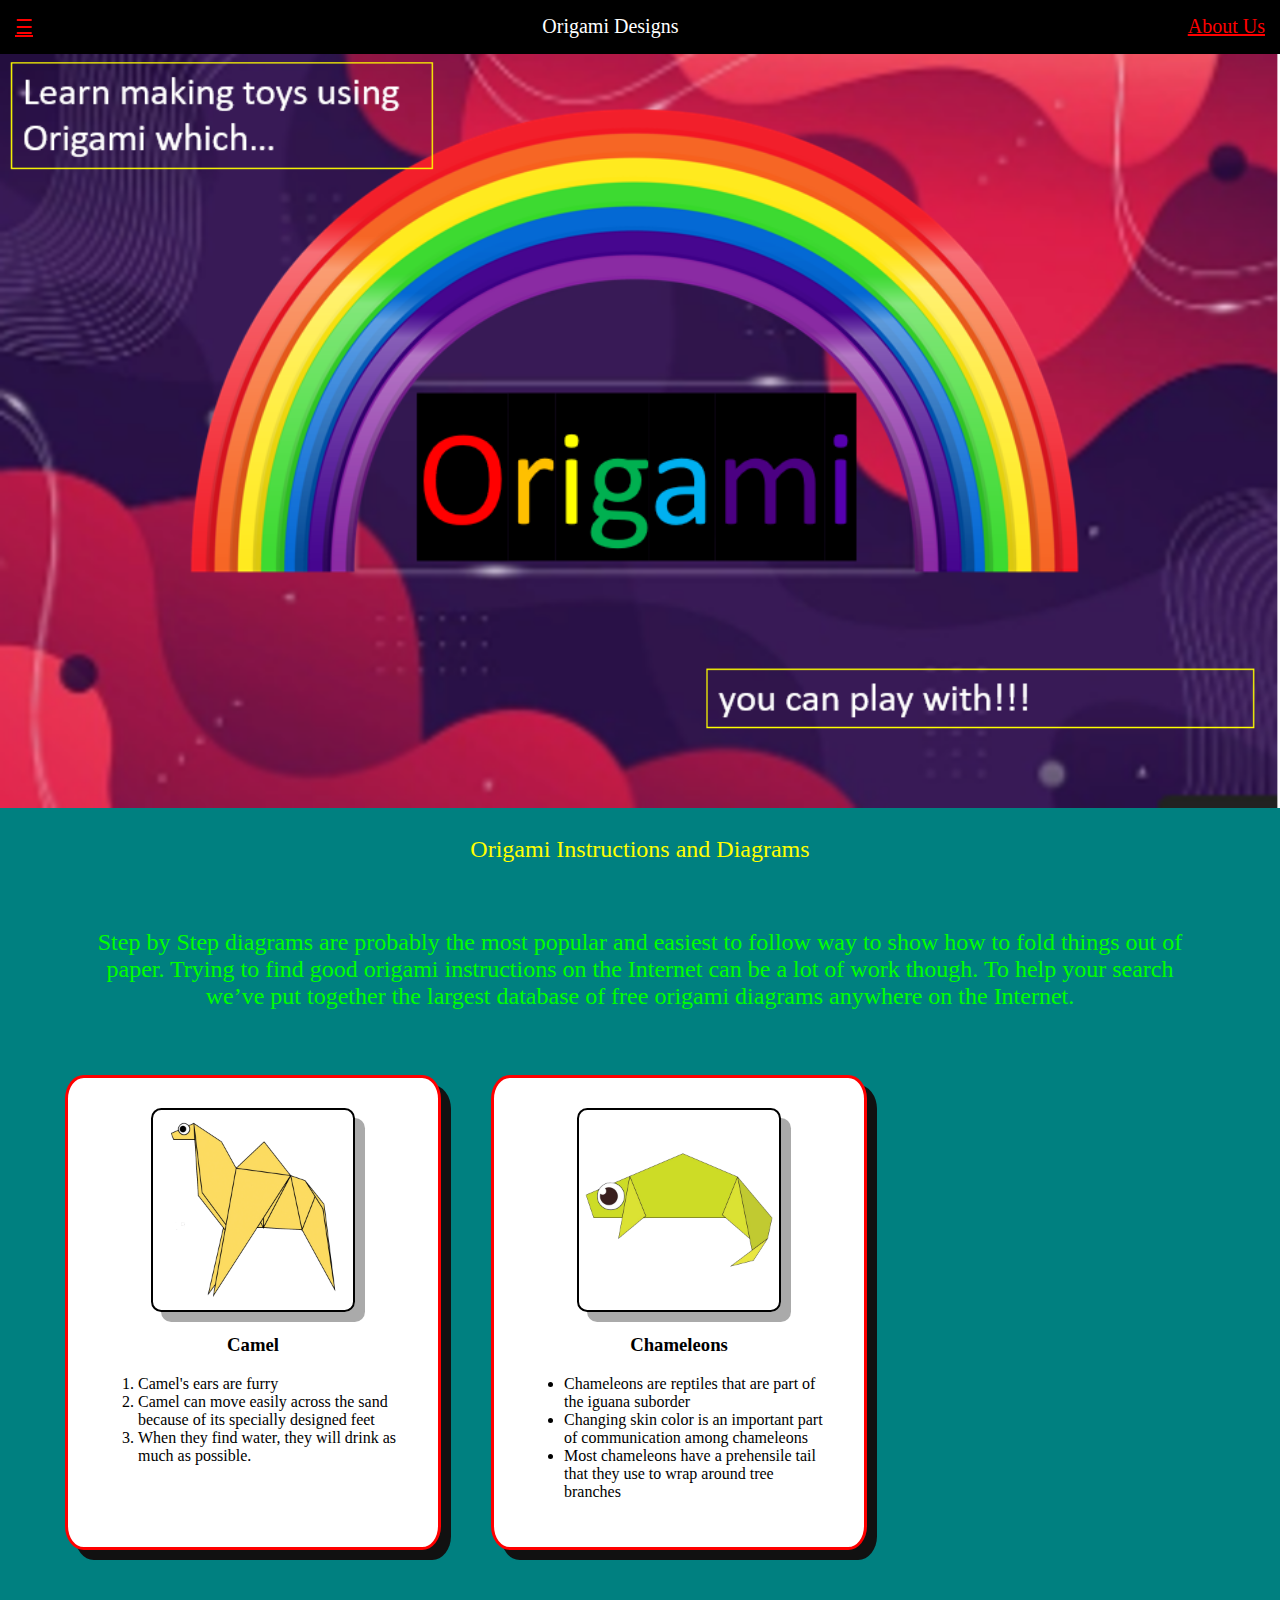
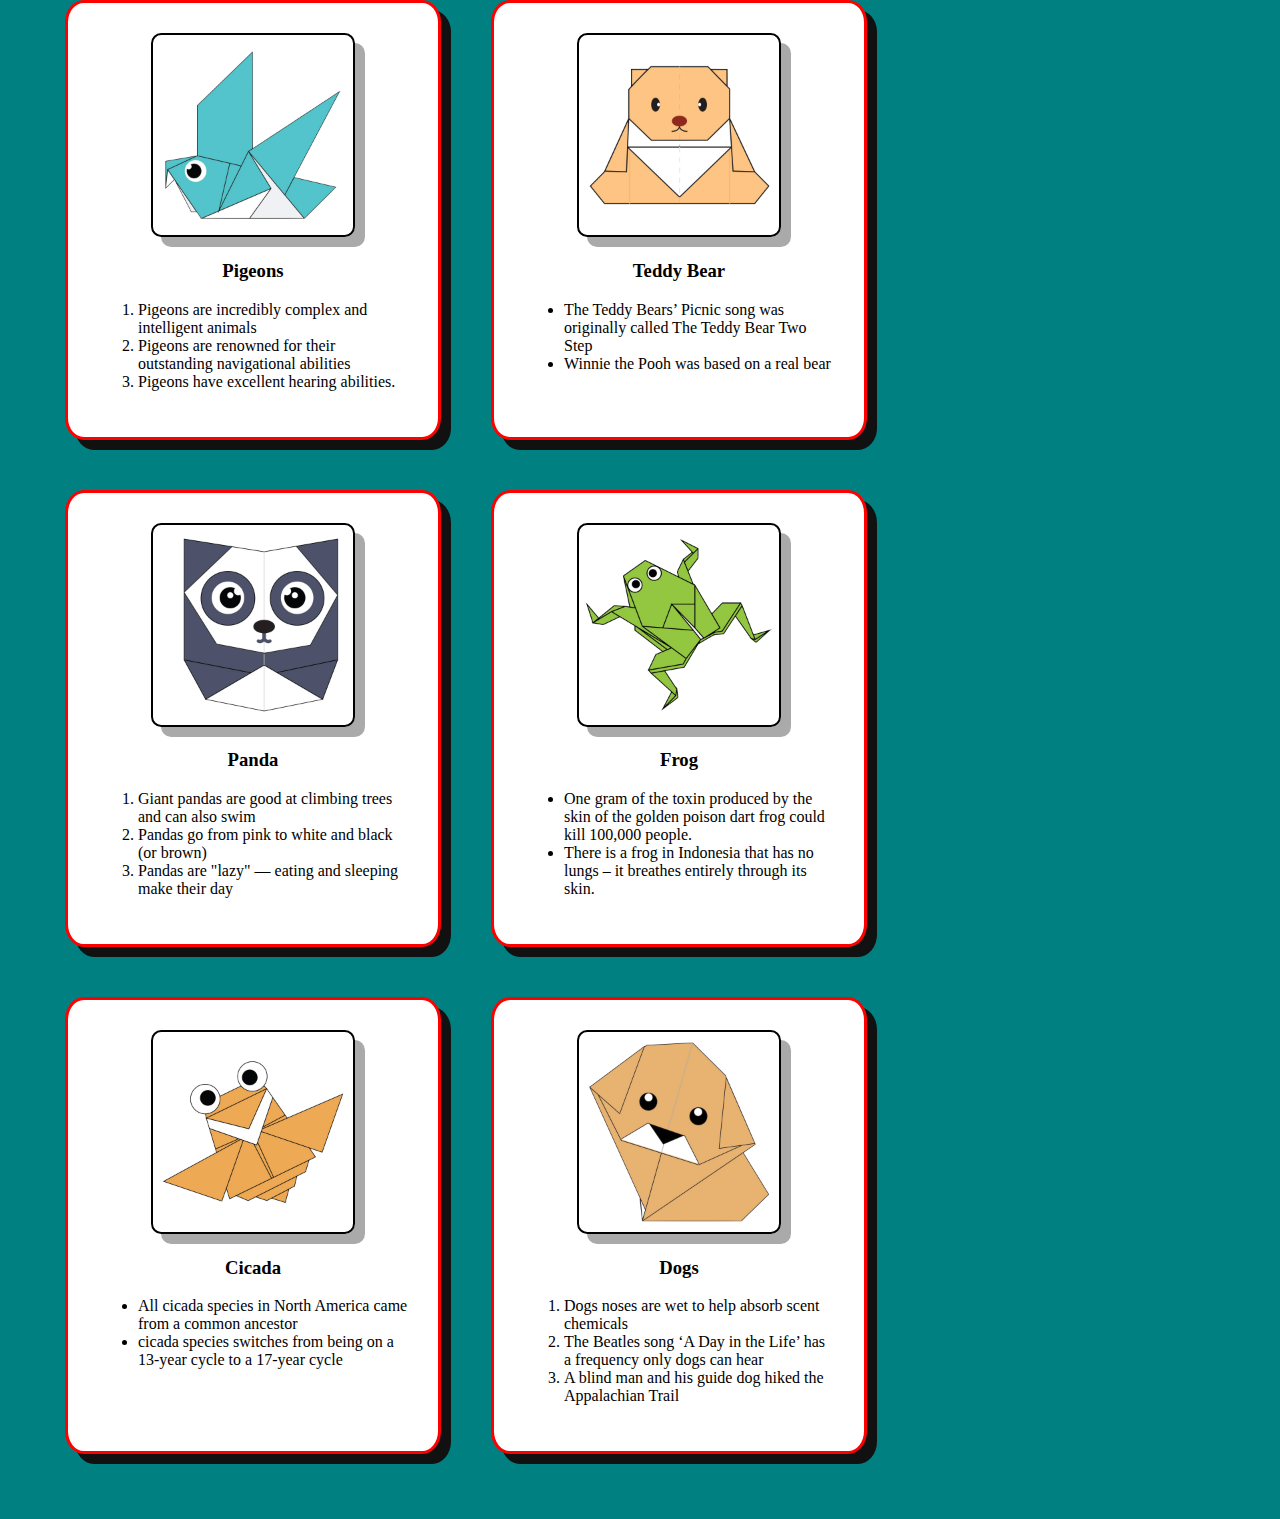
<file: index.html>
<!DOCTYPE html>
<html lang="en">

<head>
    <title>Origami Designs</title>
    <link rel="stylesheet" type="text/css" href="styles.css">
</head>

<body>
    <div class="header">
        <div class="menu">
            <div><a href="#">☰</a></div>
            <div>Origami Designs</div>
            <div><a href="about.html" target="_blank">About Us</a></div>
        </div>
    </div>
    <div class="bodyimg">
        <img src="Logo.png" width="100%" draggable="false">
        <p style="font-size: x-large; text-align: center; color: #ffff00;">
            Origami Instructions and Diagrams
        </p>
        <br>
        <p style="font-size: x-large; text-align: center; margin-left: 7.5%; margin-right: 7.5%; color: #00ff00;">
            Step by Step diagrams are probably the most popular and easiest to follow way to show how to fold things out
            of paper.
            Trying to find good origami instructions on the Internet can be a lot of work though. To help your search
            we’ve put
            together the largest database of free origami diagrams anywhere on the Internet.
        </p>
    </div>
    <div class="grid">
        <div class="origami">
            <center>
                <a href="http://origami.me/camel/"><img src="camel.png" draggable="false" width="200px"
                        height="200px"></a>
                <h3> Camel </h3>
            </center>
            <p>
            <ol>
                <li>Camel's ears are furry</li>
                <li>Camel can move easily across the sand because of its specially designed feet</li>
                <li>When they find water, they will drink as much as possible.</li>
            </ol>
            </p>
        </div>
        <div class="origami">
            <center>
                <a href="http://origami.me/chameleon/"><img src="chameleon.png" draggable="false" width="200px"
                        height="200px"></a>
                <h3> Chameleons </h3>
            </center>
            <p>
            <ul>
                <li>Chameleons are reptiles that are part of the iguana suborder</li>
                <li>Changing skin color is an important part of communication among chameleons</li>
                <li>Most chameleons have a prehensile tail that they use to wrap around tree branches</li>
            </ul>
            </p>
        </div>
        <div class="origami">
            <center>
                <a href="http://origami.me/pigeon/"><img src="pigeon.png" draggable="false" width="200px"
                        height="200px"></a>
                <h3> Pigeons </h3>
            </center>
            <p>
            <ol>
                <li>Pigeons are incredibly complex and intelligent animals</li>
                <li>Pigeons are renowned for their outstanding navigational abilities</li>
                <li>Pigeons have excellent hearing abilities.</li>
            </ol>
            </p>
        </div>
        <div class="origami">
            <center>
                <a href="http://origami.me/teddy-bear/"><img src="teddy.png" draggable="false" width="200px"
                        height="200px"></a>
                <h3> Teddy Bear </h3>
            </center>
            <p>
            <ul>
                <li>The Teddy Bears’ Picnic song was originally called The Teddy Bear Two Step</li>
                <li>Winnie the Pooh was based on a real bear</li>

            </ul>
            </p>
        </div>


        <div class="origami">
            <center>
                <a href="http://origami.me/panda/"><img src="panda.png" draggable="false" width="200px"
                        height="200px"></a>
                <h3> Panda </h3>
            </center>
            <p>
            <ol>
                <li>Giant pandas are good at climbing trees and can also swim</li>
                <li>Pandas go from pink to white and black (or brown)</li>
                <li>Pandas are "lazy" — eating and sleeping make their day</li>
            </ol>
            </p>
        </div>
        <div class="origami">
            <center>
                <a href="http://origami.me/traditional-frog/"><img src="frog.png" draggable="false" width="200px"
                        height="200px"></a>
                <h3> Frog </h3>
            </center>
            <p>
            <ul>
                <li>One gram of the toxin produced by the skin of the golden poison dart frog could kill 100,000 people.
                </li>
                <li>There is a frog in Indonesia that has no lungs – it breathes entirely through its skin.</li>

            </ul>
            </p>
        </div>
        <div class="origami">
            <center>
                <a href="http://origami.me/flying-cicada/"><img src="cicada.png" draggable="false" width="200px"
                        height="200px"></a>
                <h3> Cicada </h3>
            </center>
            <p>
            <ul>
                <li>All cicada species in North America came from a common ancestor</li>
                <li>cicada species switches from being on a 13-year cycle to a 17-year cycle</li>
            </ul>
            </p>
        </div>
        <div class="origami">
            <center>
                <a href="http://origami.me/puppy/"><img src="dog.png" draggable="false" width="200px"
                        height="200px"></a>
                <h3> Dogs </h3>
            </center>
            <p>
            <ol>
                <li>Dogs noses are wet to help absorb scent chemicals</li>
                <li>The Beatles song ‘A Day in the Life’ has a frequency only dogs can hear</li>
                <li>A blind man and his guide dog hiked the Appalachian Trail</li>
            </ol>
            </p>
        </div>


    </div>
</body>

</html>
</file>
<file: styles.css>
.menu {
    display: flex;
    justify-content: space-between;
    background-color: #000000;
    padding: 15px;
    font-size: 20px;
    font-weight: 400;
    color: #ffffff;
}

body {
    margin: 0px;
    background-color: #008080;
    font-family: comic sans ms;
}

a {
    color: red;
}

.grid {
    display: flex;
    flex-wrap: wrap;
    margin: 40px;
}

.grid img {
    border: 2px solid #000000;
    box-shadow: 10px 10px #aaaaaa;
    border-radius: 5%;
}

.origami {
    border-radius: 20px;
    background-color: #ffffff;
    padding: 30px;
    margin: 25px;
    width: 310px;
    box-shadow: 10px 10px #111111;
    border-radius: 5%;
    border: solid red;
}

::selection {
    color: blue;
}
</file>
